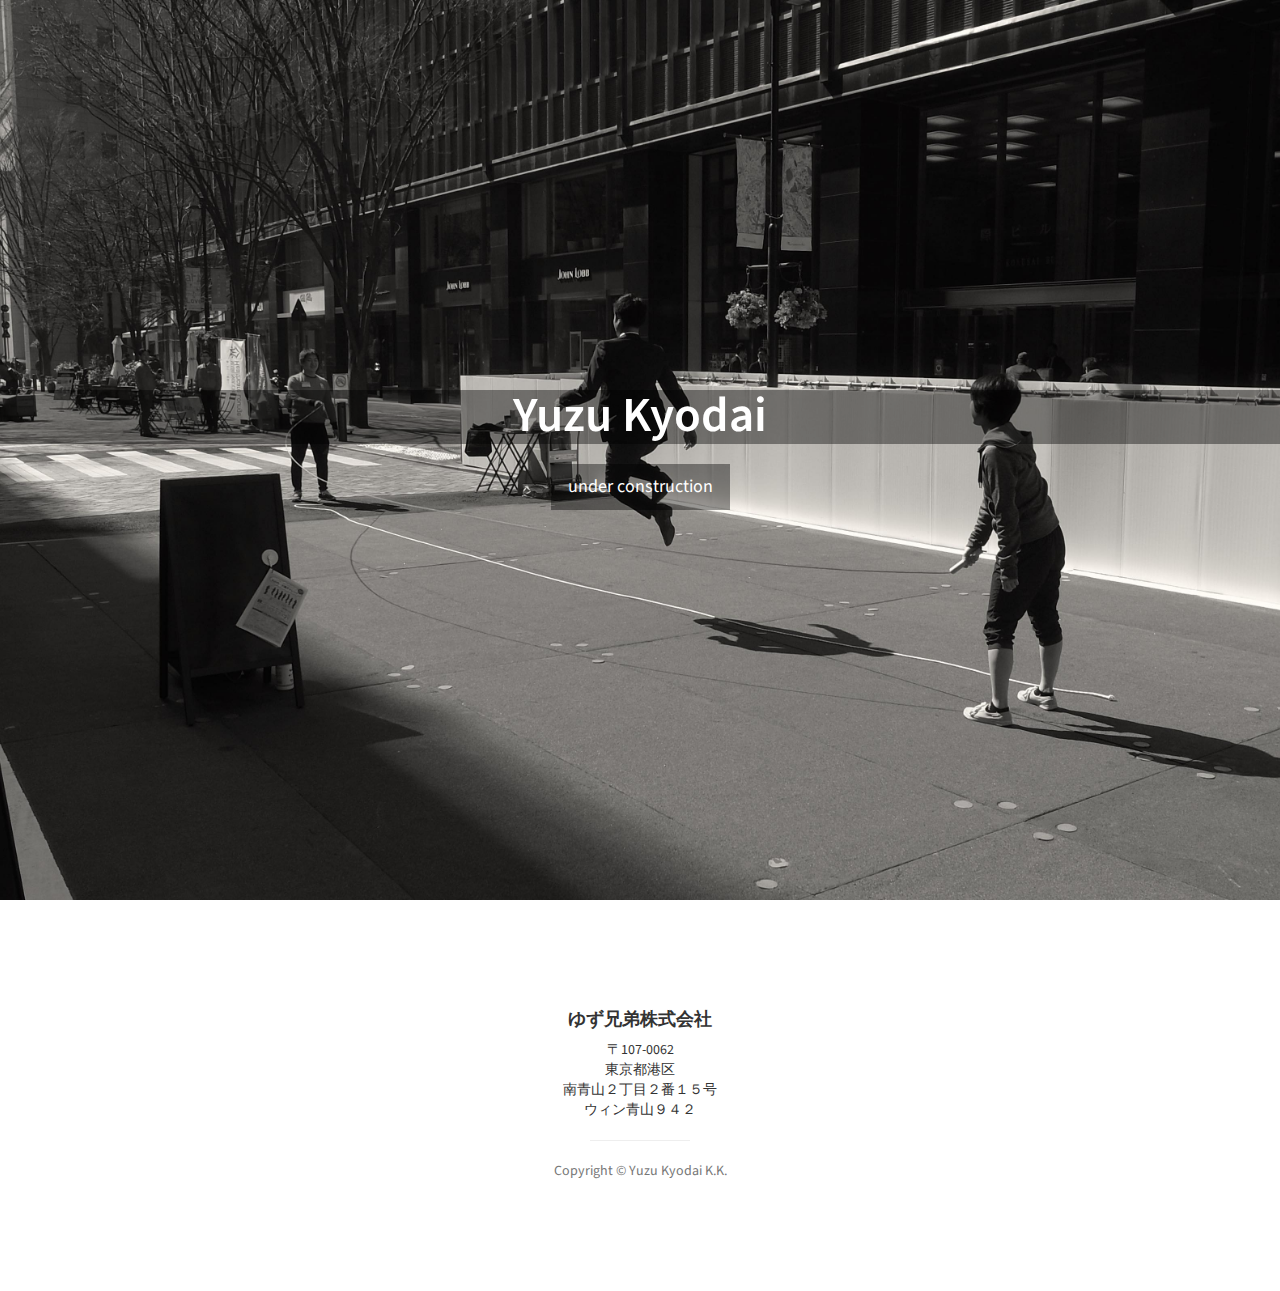
<file: index.html>
<!DOCTYPE html>
<html lang="en">

<head>

    <meta charset="utf-8">
    <meta http-equiv="X-UA-Compatible" content="IE=edge">
    <meta name="viewport" content="width=device-width, initial-scale=1">
    <meta name="description" content="">
    <meta name="author" content="YuzuKyodai">

    <title>Yuzu Kyodai</title>

    <!-- Bootstrap Core CSS -->
    <link href="css/bootstrap.min.css" rel="stylesheet">

    <!-- Custom CSS -->
    <link href="css/stylish-portfolio.css" rel="stylesheet">

    <!-- Custom Fonts -->
    <link href="font-awesome/css/font-awesome.min.css" rel="stylesheet" type="text/css">
    <link href="http://fonts.googleapis.com/css?family=Source+Sans+Pro:300,400,700,300italic,400italic,700italic" rel="stylesheet" type="text/css">

    <!-- HTML5 Shim and Respond.js IE8 support of HTML5 elements and media queries -->
    <!-- WARNING: Respond.js doesn't work if you view the page via file:// -->
    <!--[if lt IE 9]>
        <script src="https://oss.maxcdn.com/libs/html5shiv/3.7.0/html5shiv.js"></script>
        <script src="https://oss.maxcdn.com/libs/respond.js/1.4.2/respond.min.js"></script>
    <![endif]-->

</head>

<body>

    <!-- Navigation
    <a id="menu-toggle" href="#" class="btn btn-dark btn-lg toggle"><i class="fa fa-bars"></i></a>
    <nav id="sidebar-wrapper">
        <ul class="sidebar-nav">
            <a id="menu-close" href="#" class="btn btn-light btn-lg pull-right toggle"><i class="fa fa-times"></i></a>
            <li class="sidebar-brand">
                <a href="#top"  onclick = $("#menu-close").click(); >Start Bootstrap</a>
            </li>
            <li>
                <a href="#top" onclick = $("#menu-close").click(); >Home</a>
            </li>
            <li>
                <a href="#about" onclick = $("#menu-close").click(); >About</a>
            </li>
            <li>
                <a href="#services" onclick = $("#menu-close").click(); >Services</a>
            </li>
            <li>
                <a href="#portfolio" onclick = $("#menu-close").click(); >Portfolio</a>
            </li>
            <li>
                <a href="#contact" onclick = $("#menu-close").click(); >Contact</a>
            </li>
        </ul>
    </nav> -->

    <!-- Header -->
    <header id="top" class="header">
        <div class="text-vertical-center">
            <h1>Yuzu Kyodai</h1>
            <br>
            <a href="#about" class="btn btn-dark btn-lg">under construction</a>
        </div>
    </header>


    <!-- Footer -->
    <footer>
        <div class="container">
            <div class="row">
                <div class="col-lg-10 col-lg-offset-1 text-center">
                    <h4><strong>ゆず兄弟株式会社</strong>
                    </h4>
                    <p>〒107-0062<br>東京都港区<br>南青山２丁目２番１５号<br>ウィン青山９４２</p>

                    <hr class="small">
                    <p class="text-muted">Copyright &copy; Yuzu Kyodai K.K.</p>
                </div>
            </div>
        </div>
    </footer>

    <!-- jQuery -->
    <script src="js/jquery.js"></script>

    <!-- Bootstrap Core JavaScript -->
    <script src="js/bootstrap.min.js"></script>

    <!-- Custom Theme JavaScript -->
    <script>
    // Closes the sidebar menu
    $("#menu-close").click(function(e) {
        e.preventDefault();
        $("#sidebar-wrapper").toggleClass("active");
    });

    // Opens the sidebar menu
    $("#menu-toggle").click(function(e) {
        e.preventDefault();
        $("#sidebar-wrapper").toggleClass("active");
    });

    // Scrolls to the selected menu item on the page
    $(function() {
        $('a[href*=#]:not([href=#])').click(function() {
            if (location.pathname.replace(/^\//, '') == this.pathname.replace(/^\//, '') || location.hostname == this.hostname) {

                var target = $(this.hash);
                target = target.length ? target : $('[name=' + this.hash.slice(1) + ']');
                if (target.length) {
                    $('html,body').animate({
                        scrollTop: target.offset().top
                    }, 1000);
                    return false;
                }
            }
        });
    });
    </script>

</body>

</html>
</file>
<file: css/stylish-portfolio.css>
/*!
 * Start Bootstrap - Stylish Portfolio Bootstrap Theme (http://startbootstrap.com)
 * Code licensed under the Apache License v2.0.
 * For details, see http://www.apache.org/licenses/LICENSE-2.0.
 */

/* Global Styles */

html,
body {
    width: 100%;
    height: 100%;
}

body {
    font-family: "Source Sans Pro","Helvetica Neue",Helvetica,Arial,sans-serif;
}

.text-vertical-center {
    display: table-cell;
    text-align: center;
    vertical-align: middle;
}

.text-vertical-center h1{
    margin: 0;
    padding: 0;
    font-size: 3.5em;
    font-weight: 600;
    color: #fff;
    background-color: rgba(0,0,0,0.4);
}

/* Custom Button Styles */

.btn-dark {
    border-radius: 0;
    color: #fff;
    background-color: rgba(0,0,0,0.4);
}

.btn-dark:hover,
.btn-dark:focus,
.btn-dark:active {
    color: #fff;
    background-color: rgba(0,0,0,0.7);
}

.btn-light {
    border-radius: 0;
    color: #333;
    background-color: rgb(255,255,255);
}

.btn-light:hover,
.btn-light:focus,
.btn-light:active {
    color: #333;
    background-color: rgba(255,255,255,0.8);
}

/* Custom Horizontal Rule */

hr.small {
    max-width: 100px;
}

/* Side Menu */

#sidebar-wrapper {
    z-index: 1000;
    position: fixed;
    right: 0;
    width: 250px;
    height: 100%;
    margin-right: -250px;
    overflow-y: auto;
    background: #222;
    -webkit-transition: all 0.4s ease 0s;
    -moz-transition: all 0.4s ease 0s;
    -ms-transition: all 0.4s ease 0s;
    -o-transition: all 0.4s ease 0s;
    transition: all 0.4s ease 0s;
}

.sidebar-nav {
    position: absolute;
    top: 0;
    width: 250px;
    margin: 0;
    padding: 0;
    list-style: none;
}

.sidebar-nav li {
    text-indent: 20px;
    line-height: 40px;
}

.sidebar-nav li a {
    display: block;
    text-decoration: none;
    color: #999;
}

.sidebar-nav li a:hover {
    text-decoration: none;
    color: #fff;
    background: rgba(255,255,255,0.2);
}

.sidebar-nav li a:active,
.sidebar-nav li a:focus {
    text-decoration: none;
}

.sidebar-nav > .sidebar-brand {
    height: 55px;
    font-size: 18px;
    line-height: 55px;
}

.sidebar-nav > .sidebar-brand a {
    color: #999;
}

.sidebar-nav > .sidebar-brand a:hover {
    color: #fff;
    background: none;
}

#menu-toggle {
    z-index: 1;
    position: fixed;
    top: 0;
    right: 0;
}

#sidebar-wrapper.active {
    right: 250px;
    width: 250px;
    -webkit-transition: all 0.4s ease 0s;
    -moz-transition: all 0.4s ease 0s;
    -ms-transition: all 0.4s ease 0s;
    -o-transition: all 0.4s ease 0s;
    transition: all 0.4s ease 0s;
}

.toggle {
    margin: 5px 5px 0 0;
}

/* Header */

.header {
    display: table;
    position: relative;
    width: 100%;
    height: 100%;
    background: url(../img/background_.jpg) no-repeat center center scroll;
    -webkit-background-size: cover;
    -moz-background-size: cover;
    background-size: cover;
    -o-background-size: cover;
}

/* About */

.about {
    padding: 50px 0;
}

/* Services */

.services {
    padding: 50px 0;
}

.service-item {
    margin-bottom: 30px;
}

/* Callout */

.callout {
    display: table;
    width: 100%;
    height: 400px;
    color: #fff;
    background: url(../img/callout.jpg) no-repeat center center scroll;
    -webkit-background-size: cover;
    -moz-background-size: cover;
    background-size: cover;
    -o-background-size: cover;
}

/* Portfolio */

.portfolio {
    padding: 50px 0;
}

.portfolio-item {
    margin-bottom: 30px;
}

.img-portfolio {
    margin: 0 auto;
}

.img-portfolio:hover {
    opacity: 0.8;
}

/* Call to Action */

.call-to-action {
    padding: 50px 0;
}

.call-to-action .btn {
    margin: 10px;
}

/* Map */

.map {
    height: 500px;
}

@media(max-width:768px) {
    .map {
        height: 75%;
    }
}

/* Footer */

footer {
    padding: 100px 0;
}
</file>
